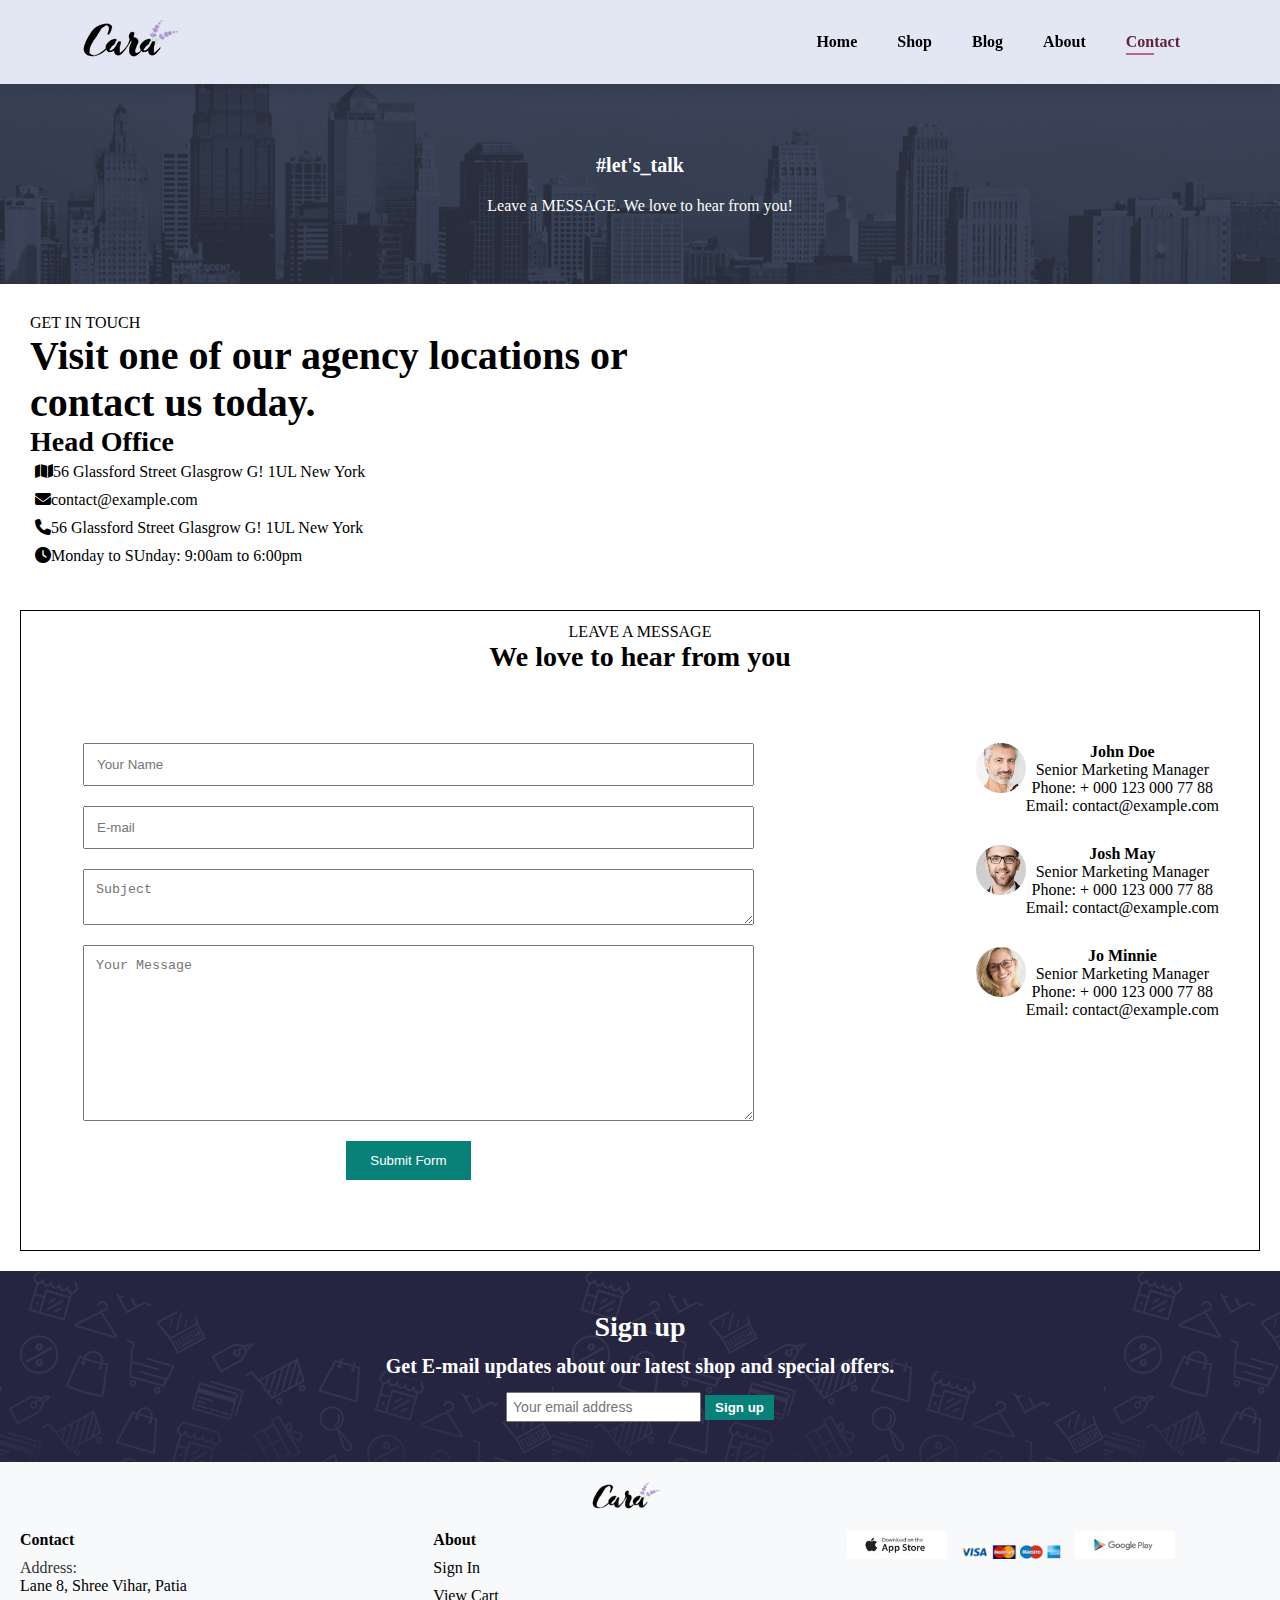
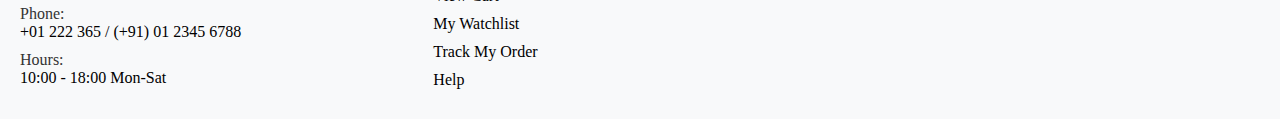
<file: index.html>
<!DOCTYPE html>
<html lang="en">
<head>
    <meta charset="UTF-8">
    <meta name="viewport" content="width=device-width, initial-scale=1.0">
    <title>Document</title>
    <link rel="stylesheet" href="index.css">
    <link rel="stylesheet" href="https://cdnjs.cloudflare.com/ajax/libs/font-awesome/6.6.0/css/all.min.css">
</head>
<body>

    <section id="header">
        <a href="#">
            <img src="img/logo.png" class="logo" alt="Logo">
        </a>
        <ul id="navbar">
            <div id="close"><i class="fas fa-times"></i></div>
            <li><a href="index.html">Home</a></li>
            <li><a href="shop.html">Shop</a></li>
            <li><a href="blog.html">Blog</a></li>
            <li><a href="about.html">About</a></li>
            <li><a class="active" href="contact.html">Contact</a></li>
        </ul>
        <div id="mobile">
            <i id="bar" class="fas fa-bars"></i>
            <a href="cart.html"><i class="fas fa-shopping-cart"></i></a>
        </div>
    </section>

    <section class="contact-header">
        <h3>#let's_talk</h3>
        <p>Leave a MESSAGE. We love to hear from you!</p>
    </section>

    <section class="contact-address">
        <div class="address">
            <p>GET IN TOUCH</p>
            <h1>Visit one of our agency locations or contact us today.</h1>
            <h2>Head Office</h2>
            <ul>
                <li>
                    <i class="fa-solid fa-map"></i>
                    <p>56 Glassford Street Glasgrow G! 1UL New York</p>
                </li>
                <li>
                    <i class="fa-solid fa-envelope"></i>
                    <p>contact@example.com</p>
                </li>
                <li>
                    <i class="fa-solid fa-phone"></i>
                    <p>56 Glassford Street Glasgrow G! 1UL New York</p>
                </li>
                <li>
                    <i class="fa-solid fa-clock"></i>
                    <p>Monday to SUnday: 9:00am to 6:00pm</p>
                </li>
                <li></li>
            </ul>
        </div>
        <div class="map"><iframe src="https://www.google.com/maps/embed?pb=!1m18!1m12!1m3!1d3744.5989609764792!2d85.83946099999999!3d20.19241680000001!2m3!1f0!2f0!3f0!3m2!1i1024!2i768!4f13.1!3m3!1m2!1s0x3a1909ff47a6b839%3A0x41e4c5c0a7d51f9f!2sDhauli%20hill%20Shanti%20Stupa!5e0!3m2!1sen!2sin!4v1721814221892!5m2!1sen!2sin" width="600" height="450" style="border:0;" allowfullscreen="" loading="lazy" referrerpolicy="no-referrer-when-downgrade"></iframe></div>
    </section>

    <section class="email-send">
        <span >LEAVE A MESSAGE</span>
        <h2>We love to hear from you</h2>
        <div class="contact-details" id="contact-form">
            <form action="https://formspree.io/f/mrgnzyok" method="POST">
                <input type="hidden" name="access_key" value="6347135c-aaeb-4a54-a0ae-dc41dbf13337" />
                <input type="text" name="name" placeholder="Your Name" required>
                <input type="email" name="email"placeholder="E-mail" required>
                <textarea name="message" placeholder="Subject" required></textarea>
                <textarea name="" id="" cols="30" rows="10" placeholder="Your Message"></textarea>
                <button type="submit">Submit Form</button>
            
            </form>
            <div class="contact-person-info">
                <div class="people">
                    <div><img src="img/people/1.png" alt=""></div>
                    <div>
                        <h4>John Doe</h4>
                        <p>Senior Marketing Manager</p>
                        <p>Phone: + 000 123 000 77 88</p>
                        <p>Email: contact@example.com</p>
                    </div>
                </div>
                <div class="people">
                    <div><img src="img/people/2.png" alt=""></div>
                    <div>
                        <h4>Josh May</h4>
                        <p>Senior Marketing Manager</p>
                        <p>Phone: + 000 123 000 77 88</p>
                        <p>Email: contact@example.com</p>
                    </div>
                </div>
                <div class="people">
                    <div><img src="img/people/3.png" alt=""></div>
                    <div>
                        <h4>Jo Minnie</h4>
                        <p>Senior Marketing Manager</p>
                        <p>Phone: + 000 123 000 77 88</p>
                        <p>Email: contact@example.com</p>
                    </div>
                </div>
            </div>
        </div>
        
    </section>

    <section class="sign-up ">
        <h2>Sign up</h2>
        <h3>Get E-mail updates about our latest shop and <span>special offers.</span></h3>
        <form id="sign-up-form">
            <input type="email" id="email-input" placeholder="Your email address" required>
            <button type="submit" class="btn green-btn">Sign up</button>
        </form>
    </section>

    <section class="footer">
        <img src="img/logo.png" alt="Logo" class="footer-logo">
        <div class="footer-info">
            <div class="footer-contact">
                <ul>
                    <li><strong>Contact</strong></li>
                    <li><span>Address: </span>Lane 8, Shree Vihar, Patia</li>
           
                    <li><span>Phone: </span>+01 222 365 / (+91) 01 2345 6788</li>
                    <li><span>Hours: </span>10:00 - 18:00 Mon-Sat</li>
                </ul>
            </div>
            <div class="footer-abt">
                <ul>
                    <li><strong>About</strong></li>
                    <li><a href="#">Sign In</a></li>
                    <li><a href="#">View Cart</a></li>
                    <li><a href="#">My Watchlist</a></li>
                    <li><a href="#">Track My Order</a></li>
                    <li><a href="#">Help</a></li>
                </ul>
            </div>
            <div class="footer-pay">
                <img src="img/pay/app.jpg" alt="">
                <img src="img/pay/pay.png" alt="">
                <img src="img/pay/play.jpg" alt="">
            </div>
        </div>  
        
    </section>

    <script src="index.js"></script>
</body>
</html>
</file>
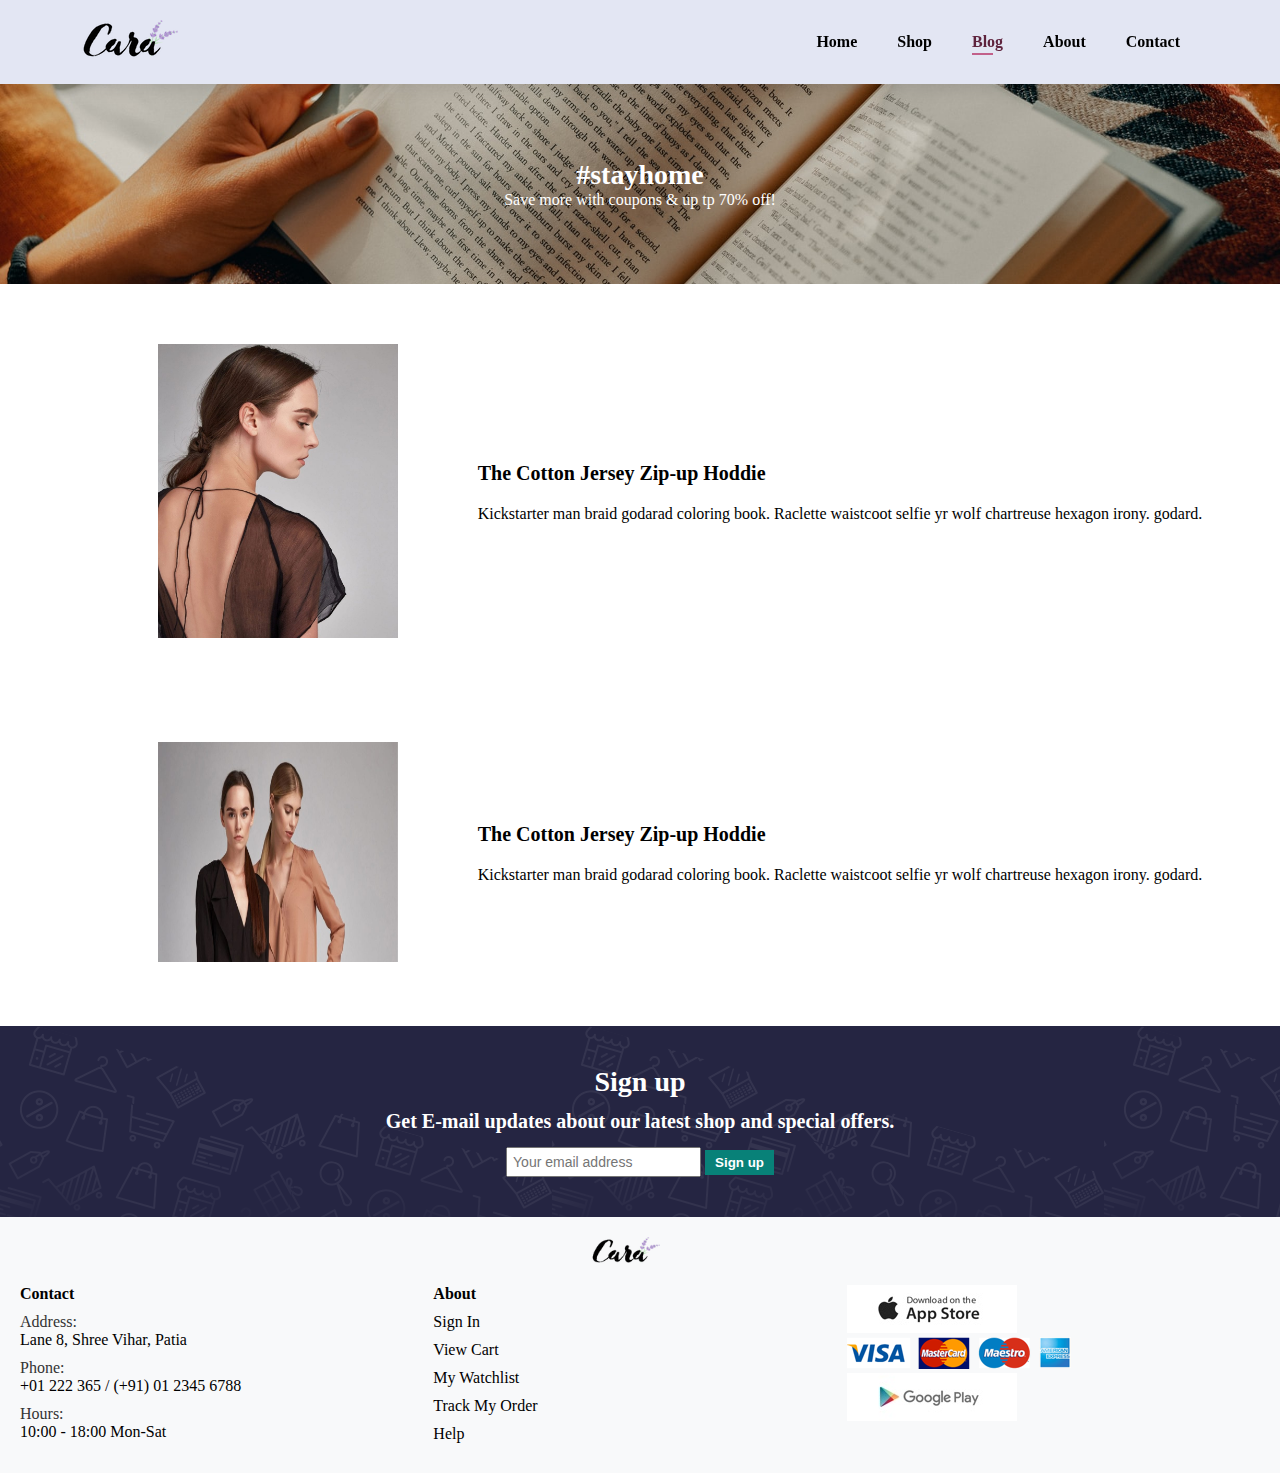
<file: blog.html>
<!DOCTYPE html>
<html lang="en">
<head>
    <meta charset="UTF-8">
    <meta name="viewport" content="width=device-width, initial-scale=1.0">
    <title>Document</title>
    <link rel="stylesheet" href="index.css">
    <link rel="stylesheet" href="https://cdnjs.cloudflare.com/ajax/libs/font-awesome/6.6.0/css/all.min.css">
</head>
<body>
    
    <section id="header">
        <a href="#">
            <img src="img/logo.png" class="logo" alt="Logo">
        </a>
        <ul id="navbar">
            <div id="close"><i class="fas fa-times"></i></div>
            <li><a href="index.html">Home</a></li>
            <li><a href="shop.html">Shop</a></li>
            <li><a class="active" href="blog.html">Blog</a></li>
            <li><a href="about.html">About</a></li>
            <li><a href="contact.html">Contact</a></li>
        </ul>
        <div id="mobile">
            <i id="bar" class="fas fa-bars"></i>
            <a href="cart.html"><i class="fas fa-shopping-cart"></i></a>
        </div>
    </section>

    <section class="blog-header">
        <h2>#stayhome</h2>
        <p>Save more with coupons & up tp 70% off!</p>
    </section>

    <section class="blog-info">
        <div class="blog1">
            <div><img src="img/blog/b1.jpg" alt=""></div>
            <div>
                <h3>The Cotton Jersey Zip-up Hoddie</h3>
                <p>Kickstarter man braid godarad coloring book. Raclette waistcoot selfie yr wolf chartreuse hexagon irony. godard.</p>
            </div>
        </div>
        <div class="blog1">
            <div><img src="img/blog/b2.jpg" alt=""></div>
            <div>
                <h3>The Cotton Jersey Zip-up Hoddie</h3>
                <p>Kickstarter man braid godarad coloring book. Raclette waistcoot selfie yr wolf chartreuse hexagon irony. godard.</p>
            </div>
        </div>
        
    </section>

    <section class="sign-up ">
        <form id="sign-up-form">
        <h2>Sign up</h2>
        <h3>Get E-mail updates about our latest shop and <span>special offers.</span></h3>
            <input type="email" id="email-input" placeholder="Your email address" required>
            <button type="submit" class="btn green-btn">Sign up</button>
        </form>
    </section>

    <section class="footer">
        <img src="img/logo.png" alt="Logo" class="footer-logo">
        <div class="footer-info">
            <div class="footer-contact">
                <ul>
                    <li><strong>Contact</strong></li>
                    <li><span>Address: </span>Lane 8, Shree Vihar, Patia</li>
           
                    <li><span>Phone: </span>+01 222 365 / (+91) 01 2345 6788</li>
                    <li><span>Hours: </span>10:00 - 18:00 Mon-Sat</li>
                </ul>
            </div>
            <div class="footer-abt">
                <ul>
                    <li><strong>About</strong></li>
                    <li><a href="#">Sign In</a></li>
                    <li><a href="#">View Cart</a></li>
                    <li><a href="#">My Watchlist</a></li>
                    <li><a href="#">Track My Order</a></li>
                    <li><a href="#">Help</a></li>
                </ul>
            </div>
            <div class="footer-abt">
                <img src="img/pay/app.jpg" alt="">
                <img src="img/pay/pay.png" alt="">
                <img src="img/pay/play.jpg" alt="">
            </div> 
        </div> 
        
        
    </section>

    <script src="index.js"></script>
</body>
</html>
</file>
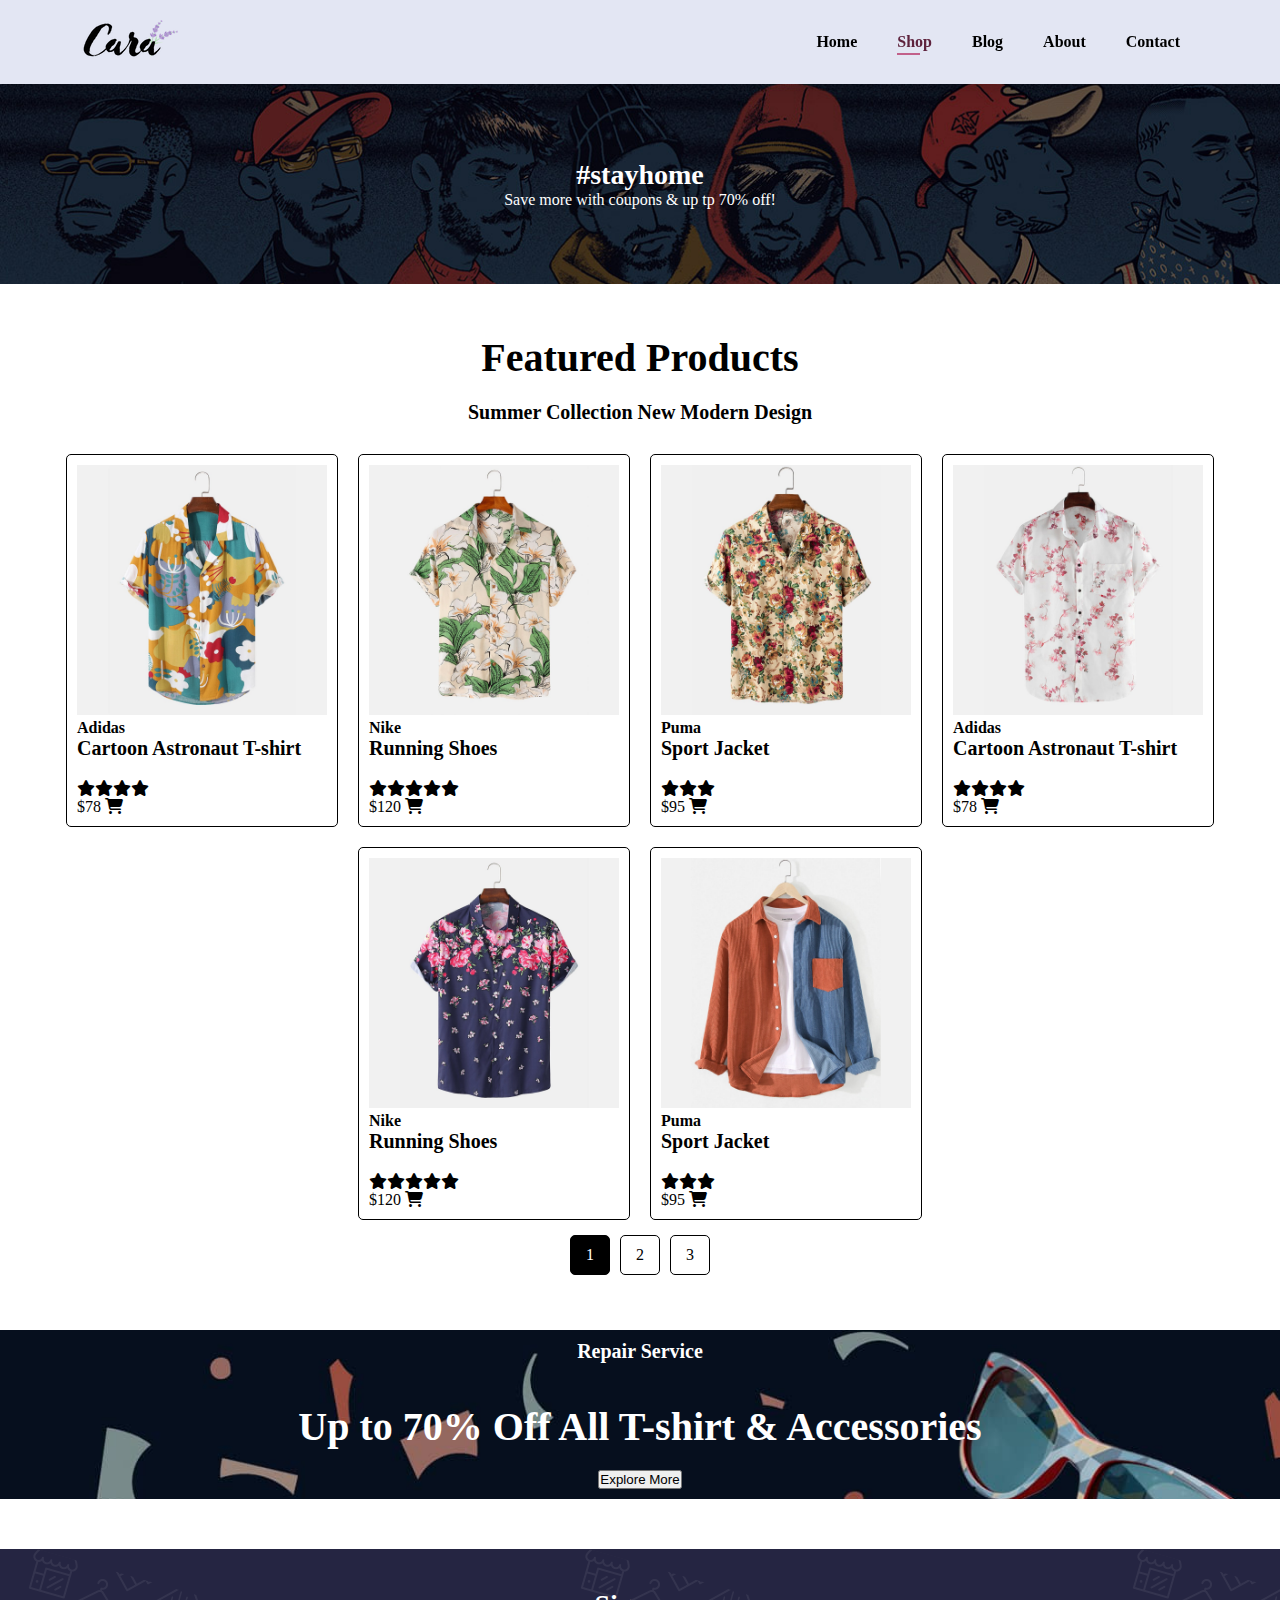
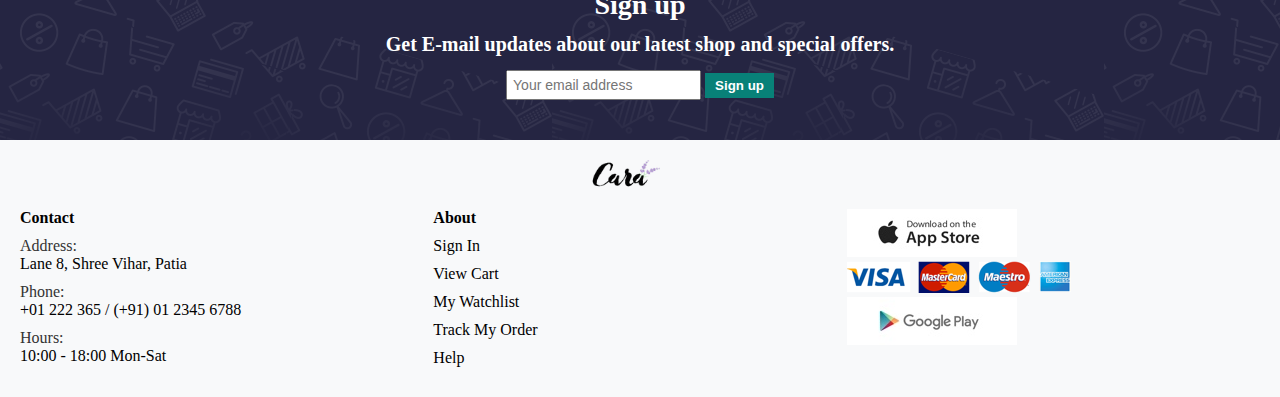
<file: shop.html>
<!DOCTYPE html>
<html lang="en">
<head>
    <meta charset="UTF-8">
    <meta name="viewport" content="width=device-width, initial-scale=1.0">
    <title>Shop Page</title>
    <link rel="stylesheet" href="index.css">
    <link rel="stylesheet" href="https://cdnjs.cloudflare.com/ajax/libs/font-awesome/6.6.0/css/all.min.css">
</head>
<body>
    
    <section id="header">
        <a href="#">
            <img src="img/logo.png" class="logo" alt="Logo">
        </a>
        <ul id="navbar">
            <div id="close"><i class="fas fa-times"></i></div>
            <li><a href="index.html">Home</a></li>
            <li><a class="active" href="shop.html">Shop</a></li>
            <li><a href="blog.html">Blog</a></li>
            <li><a href="about.html">About</a></li>
            <li><a href="contact.html">Contact</a></li>
        </ul>
        <div id="mobile">
            <i id="bar" class="fas fa-bars"></i>
            <a href="cart.html"><i class="fas fa-shopping-cart"></i></a>
        </div>
    </section>

    <section class="shop-header">
        <h2>#stayhome</h2>
        <p>Save more with coupons & up tp 70% off!</p>
    </section>

    <section class="fe-product margin-m1">
        <div>
            <h1>Featured Products</h1>
            <h3>Summer Collection New Modern Design</h3>
        </div>
        <div id="content" class="content"></div>
        <div id="pagination" class="pagination"></div>
    </section>
    

    <section class="banner margin-m1">
        <h3>Repair Service</h3>
        <h1>Up to 70% Off All T-shirt & Accessories</h1>
        <button>Explore More</button>
    </section>

   

    <section class="sign-up ">
        <h2>Sign up</h2>
        <h3>Get E-mail updates about our latest shop and <span>special offers.</span></h3>
        <form id="sign-up-form">
            <input type="email" id="email-input" placeholder="Your email address" required>
            <button type="submit" class="btn green-btn">Sign up</button>
        </form>
    </section>

    <section class="footer">
        <img src="img/logo.png" alt="Logo" class="footer-logo">
        <div class="footer-info">
            <div class="footer-contact">
                <ul>
                    <li><strong>Contact</strong></li>
                    <li><span>Address: </span>Lane 8, Shree Vihar, Patia</li>
           
                    <li><span>Phone: </span>+01 222 365 / (+91) 01 2345 6788</li>
                    <li><span>Hours: </span>10:00 - 18:00 Mon-Sat</li>
                </ul>
            </div>
            <div class="footer-abt">
                <ul>
                    <li><strong>About</strong></li>
                    <li><a href="#">Sign In</a></li>
                    <li><a href="#">View Cart</a></li>
                    <li><a href="#">My Watchlist</a></li>
                    <li><a href="#">Track My Order</a></li>
                    <li><a href="#">Help</a></li>
                </ul>
            </div>
            <div class="footer-abt">
                <img src="img/pay/app.jpg" alt="">
                <img src="img/pay/pay.png" alt="">
                <img src="img/pay/play.jpg" alt="">
            </div>
        </div>  
        
    </section>

    <script src="index.js"></script>
</body>
</html>
</file>
<file: index.css>
*{
    margin: 0;
    padding: 0;
    box-sizing: border-box;
}
.margin-m1{
    margin: 50px 0;
}

h1{
    font-size: 40px;
}
h2{
    font-size: 28px;
}
h3{
    font-size: 20px;
}
.btn{
    margin-top: 5px;
    cursor: pointer;
    padding: 5px 10px;
}
.margin-m2{
    margin: 0 20px;
}
.green-btn{
    background-color: #088178;
    color: white;
    font-weight: 700;
    border: none;

}

#header {
    display: flex;
    align-items: center;
    justify-content: space-between;
    padding: 20px 80px;
    background: #e3e6f3;
    box-shadow: 0 5px 15px rgba(0, 0, 0, 0.1);
    position: sticky;
    top: 0;
}
#navbar {
    display: flex;
    align-items: center;
    justify-content:flex-start;
}
#navbar li {
    cursor: pointer;
    list-style: none;
    padding: 0 20px;
    position: relative;
}
#navbar li a {
    text-decoration: none;
    font-size: 16px;
    font-weight: 600;
    color: black;
    transition: 0.3s ease;
}
#navbar li a:hover,
#navbar li a.active {
    color: #5e233d;
}
#navbar li a.active::after,
#navbar li a:hover::after {
    content: "";
    width: 30%;
    height: 2px;
    background: #c2608a;
    position: absolute;
    bottom: -4px;
    left: 20px;
}
#mobile {
    display: none;
    align-items: center;
}
#close{
    display: none;
}
.header{
    background-image: url("img/hero4.png");
    height: 80vh;
    background-size: cover;
    background-position: center;
    padding: 0 80px;
    display: flex;
    flex-direction: column;
    align-items: flex-start;
    justify-content: center;
}
.features{
    display: flex;
    flex-wrap: wrap;
    justify-content: center;
    padding: 40px 80px;
}
.feature-box{
    flex: 1 1 25%;
    border: 1px solid black;
    padding: 20px 5px;
    border-radius: 5px;
    text-align: center;
    margin: 10px;
    color: #7f264e;
    box-sizing: border-box;
}
.feature-box img {
    display: block;
    margin: 0 auto;
}
.feature-box h4 {
    display: inline-block; 
    padding: 9px 8px 6px 8px;
    background-color: #f8f8f8; 
    border-radius: 5px;
    cursor: pointer;
}
.features div:nth-child(1) h4{
    background-color: #e288c3;
}
.features div:nth-child(2) h4{
    background-color: #d1e8f2;
}
.features div:nth-child(3) h4{
    background-color: #cdd4f8;
}
.features div:nth-child(4) h4{
    background-color: #fff2e5;
}
.features div:nth-child(5) h4{
    background-color: #f6dbf6;
}
.features div:nth-child(6) h4{
    background-color: #fff2e5;
}


.feature-box h4{
    margin-top: 5px;
    
}
.fe-product{
    text-align: center;
}
.fe-product h1, h3{
    margin-bottom: 20px;
}
.fe-product .content{
    display: flex;
    flex-wrap: wrap;
    justify-content: center;
}
.fe-pro-content{
    margin: 10px;
    border: 1px solid black;
    padding: 10px;
    border-radius: 5px ;
}
.fe-product img{
    height: 250px;
}
.content{
    text-align:left;
}
.banner{
    background-image: url("img/banner/b2.jpg");
    background-size: cover;
    color: white;
    text-align: center;
    padding: 10px;
}
.banner h1 {
    padding: 20px;
}
.more-offers{
    display: flex;
    padding: 40px 50px;
    margin: 5px;
    justify-content: center;
    color: white;
}
.more-offers {
    display: flex;
    justify-content: space-around;
    flex-wrap: wrap;

}
.more-offers .more-offers-box{
    display: flex;
    flex-direction: column;
    align-items: flex-start;
    justify-content: center;
    background-image: url("img/banner/b17.jpg");
    min-width: 580px;
    height: 50vh;
    background-size: cover;
    background-position: center;
    padding: 30px;
    cursor: pointer;
    margin: 2px;
}
.more-offers .box2{
    background-image: url("img/banner/b10.jpg");
}
.sm-offers {
    display: flex;
    flex-wrap: wrap;
    gap: 8px; 
    justify-content: center;
}
.sm {
    background-image: url("img/banner/b4.jpg");
    padding: 10px;
    height: 250px; 
    background-size: cover; 
    background-repeat: no-repeat;
    background-position: center;
    margin: 4px;
    color: white;
    border-radius: 5px;
    text-align: center;
    display: flex;
    flex-direction: column;
    justify-content: center;
    align-items: center;
    min-width: calc(30% - 8px); 
    margin-bottom: 20px;
}
.sm-box2{
    background-image: url("img/banner/b18.jpg");
}
.sm-box3{
    background-image: url("img/banner/b10.jpg");
}
.sign-up{
    padding: 40px;
    background-color: rgb(37, 37, 66);
    color: white;
    background-image: url("img/banner/b14.png");
    text-align: center;
}
.sign-up h3{
    margin: 12px;
}
.sign-up input{
    font-size: 14px;
    padding: 5px;
}
.footer-contact ul li,
.footer-abt ul li {
    list-style: none;
}

.footer-abt ul li a {
    text-decoration: none;
    color: black;
}
.footer {
    background-color: #f8f9fa; /* Adjust background color as needed */
    padding: 20px;
    box-sizing: border-box; /* Include padding and border in the element's total width and height */
}

.footer-logo {
    display: block;
    max-width: 100px; /* Adjust based on your logo size */
    margin: 0 auto 20px; /* Center logo and add margin below */
}

.footer-info {
    display: flex;
    flex-wrap: wrap;
    justify-content: space-between;
}

.footer-contact,
.footer-abt,
.footer-pay {
    flex: 1;
    min-width: 200px; /* Adjust based on your layout needs */
    margin-right: 20px; /* Add space between columns */
}

.footer-contact ul,
.footer-abt ul {
    list-style: none;
    padding: 0;
    margin: 0;
}

.footer-contact li,
.footer-abt li {
    margin-bottom: 10px; /* Add space between list items */
}

.footer-contact span,
.footer-abt a {
    display: block;
    color: #333; /* Adjust text color as needed */
    text-decoration: none;
}

.footer-pay img {
    max-width: 100px; /* Adjust based on your images */
    margin-right: 10px; /* Add space between images */
}







/*shop page*/

.shop-header{
    background-image: url("img/banner/b1.jpg");
    color: white;
    text-align: center;
    padding: 20px;
    background-position: center;
    background-size: cover;
    height: 250px;
}
.search-nav{
    display: flex;
}
/*blog page*/
.blog-header{
    background-image: url("img/banner/b19.jpg");
    color: white;
    text-align: center;
    padding: 20px;
    background-position: center;
    background-size: cover;
    height: 250px;
}
.blog-info{
    justify-content: center;
}
.blog-info{
    justify-content: center;
    align-content: center;
}
.blog1{
    display: flex;
    margin: 20px;
    align-items: center;
    justify-content: center;
}
.blog-info img{
    padding: 40px 80px;
    max-width: 400px;
    min-height: 300px;
}

/* about page*/
.about-header, .blog-header, .shop-header, .contact-header{
    color: white;
    text-align: center;
    padding: 20px;
    align-content: center;
    background-position: center;
    background-size: cover;
    height: 200px;
}

.about-header{
    background-image: url("img/about/banner.png");
}
.abt-us{
    justify-content: center;
    display: flex;
    justify-content: space-between;
    align-items: center;
    padding: 40px;
}
.abt-us div{
    margin: 10px;
}
.abt-us img{
    max-width: 80%;
}
.app-recommendation{
    text-align: center;
    margin-bottom: 20px;
}
.app-recommendation h1{
    margin: 20px;
}
.app-recommendation video{
    width: 50%;
    border-radius: 10px;
}

/*contact page*/

.contact-header{
    background-image: url("img/about/banner.png");
    color: white;
    text-align: center;
    padding: 20px;
    align-content: center;
    background-position: center;
    background-size: cover;
    height: 200px;
}
.contact-address {
    display: flex;
    flex-wrap: wrap;
    margin: 20px;
}
.address li{
    display: flex;
    padding: 5px;
}
.address, .map {
    flex: 1 1 50%; 
    box-sizing: border-box; 
    padding: 10px; 
}

.map iframe {
    width: 100%; 
    height: 100%; 
    box-sizing: border-box; 
}
/*shop page*/
.page-item {
    display: inline-block;
    margin: 5px;
    padding: 10px 15px;
    border: 1px solid #000; 
    border-radius: 5px; 
    cursor: pointer; 
}

.page-item.active {
    background-color: #000; 
    color: #fff; 
}

.page-item:hover {
    background-color: #ddd;
}
.email-send{
    text-align: center;
    border: 1px solid black;
    margin:20px;
}
.email-send span{
    padding: 10px;
}
.contact-details{
    display: flex;
    padding: 20px;
    margin: 20px;
    justify-content: space-between;
}
.contact-details form{
    display: flex;
    flex-direction: column;
    width: 60%;
    padding: 20px 12px;
}
.contact-details form input,
.contact-details form textarea{
    cursor: pointer;
    width: 100%;
    margin: 10px;
    padding: 12px;
}
.contact-details form button{
    align-self: center;
    padding: 12px 24px; 
    margin: 10px;
    border: none; 
    background-color: #088178; 
    color: white;
    cursor: pointer;
}
.contact-person-info .people{
    display: flex;
    margin: 30px 0;
}
.contact-person-info .people img{
    height: 50px;
}
.email-send{
    padding-top: 12px;
}






@media (max-width: 768px) {
    h1{
        font-size: 28px;
    }
    h2{
        font-size: 20px;
    }
    h3{
        font-size: 14px;
    }
    #navbar {
        display: none;
        flex-direction: column;
        align-items: flex-start;
        position: fixed;
        top: 0;
        right: 0;
        height: 100vh;
        width: 300px;
        background-color: #e3e6f3;
        box-shadow: 0 40px 80px rgba(0, 0, 0, 0.1);
        padding: 60px 10px 20px;
        transition: 0.3s ease-in-out;
        cursor: pointer;
    }
    #navbar.active {
        display: flex;
        top: 0; 
    }
    #navbar li {
        margin-bottom: 25px;
    }
    #mobile {
        display: flex;
        align-items: center;
    }
    #mobile i {
        color: black;
        font-size: 24px;
        padding-left: 20px;
        transition: 0.3s;
    }
    #close {
        display: none;
        position: absolute;
        left: 20px;
        top: 20px;
        color: #222;
        font-size: 24px;
        cursor: pointer;
        transition: 0.3s;
    }
    #navbar.active #close {
        display: block;
    }
    .header {
        padding: 0 20px;
    }
    
    .features {
        display: flex;
    }
    
    
    
    .fe-product .content {
        flex-direction: column;
        align-items: center;
    }
    
    .more-offers {
        flex-direction: column;
    }
    
    .more-offers .more-offers-box {
        min-width: 100%;
        height: auto;
        margin: 10px 0;
    }
    
    .sm {
        width: calc(20% - 8px); 
    }
    
    .sign-up {
        padding: 20px;
    }
    

    


    
    
    .shop-header, .blog-header, .about-header, .contact-header {
        min-height: 200px;
        padding: 10px;
    }
    
    .abt-us {
        flex-direction: column; 
        align-items: center; 
    }
    
    .abt-us div {
        margin: 10px 0;
    }

    .abt-us img {
        max-width: 100%; 
    }
    
    .app-recommendation video {
        width: 100%;
    }
    
    .contact-address {
        flex-direction: column;
    }
    
    .address, .map {
        width: 100%;
    }
    .blog-info{
        align-items: center;
        justify-content: center;
    }
    .blog-info img{
        max-width: 150px;
        min-height: 150px;
        padding: 10px 5px;
    }
    .contact-details{
        display: flex;
        flex-direction: column;
    }
    .contact-details form{
        display: flex;
        flex-direction: column;
        width: 100%;
    }
    .contact-details form input,
    .contact-details form textarea{
        cursor: pointer;
        width: 100%;
    }
    
    .contact-person-info .people{
        display: flex;
        flex-direction: column;
        flex-wrap: nowrap;
        margin: 30px 0;
    }
    .contact-person-info .people img{
        height: 50px;
    }
    .footer-info {
        flex-direction: column; /* Stack columns vertically on smaller screens */
    }

    .footer-contact,
    .footer-abt,
    .footer-pay {
        margin-right: 0; /* Remove right margin on smaller screens */
        margin-bottom: 20px; /* Add space below each section */
    }
}
</file>
